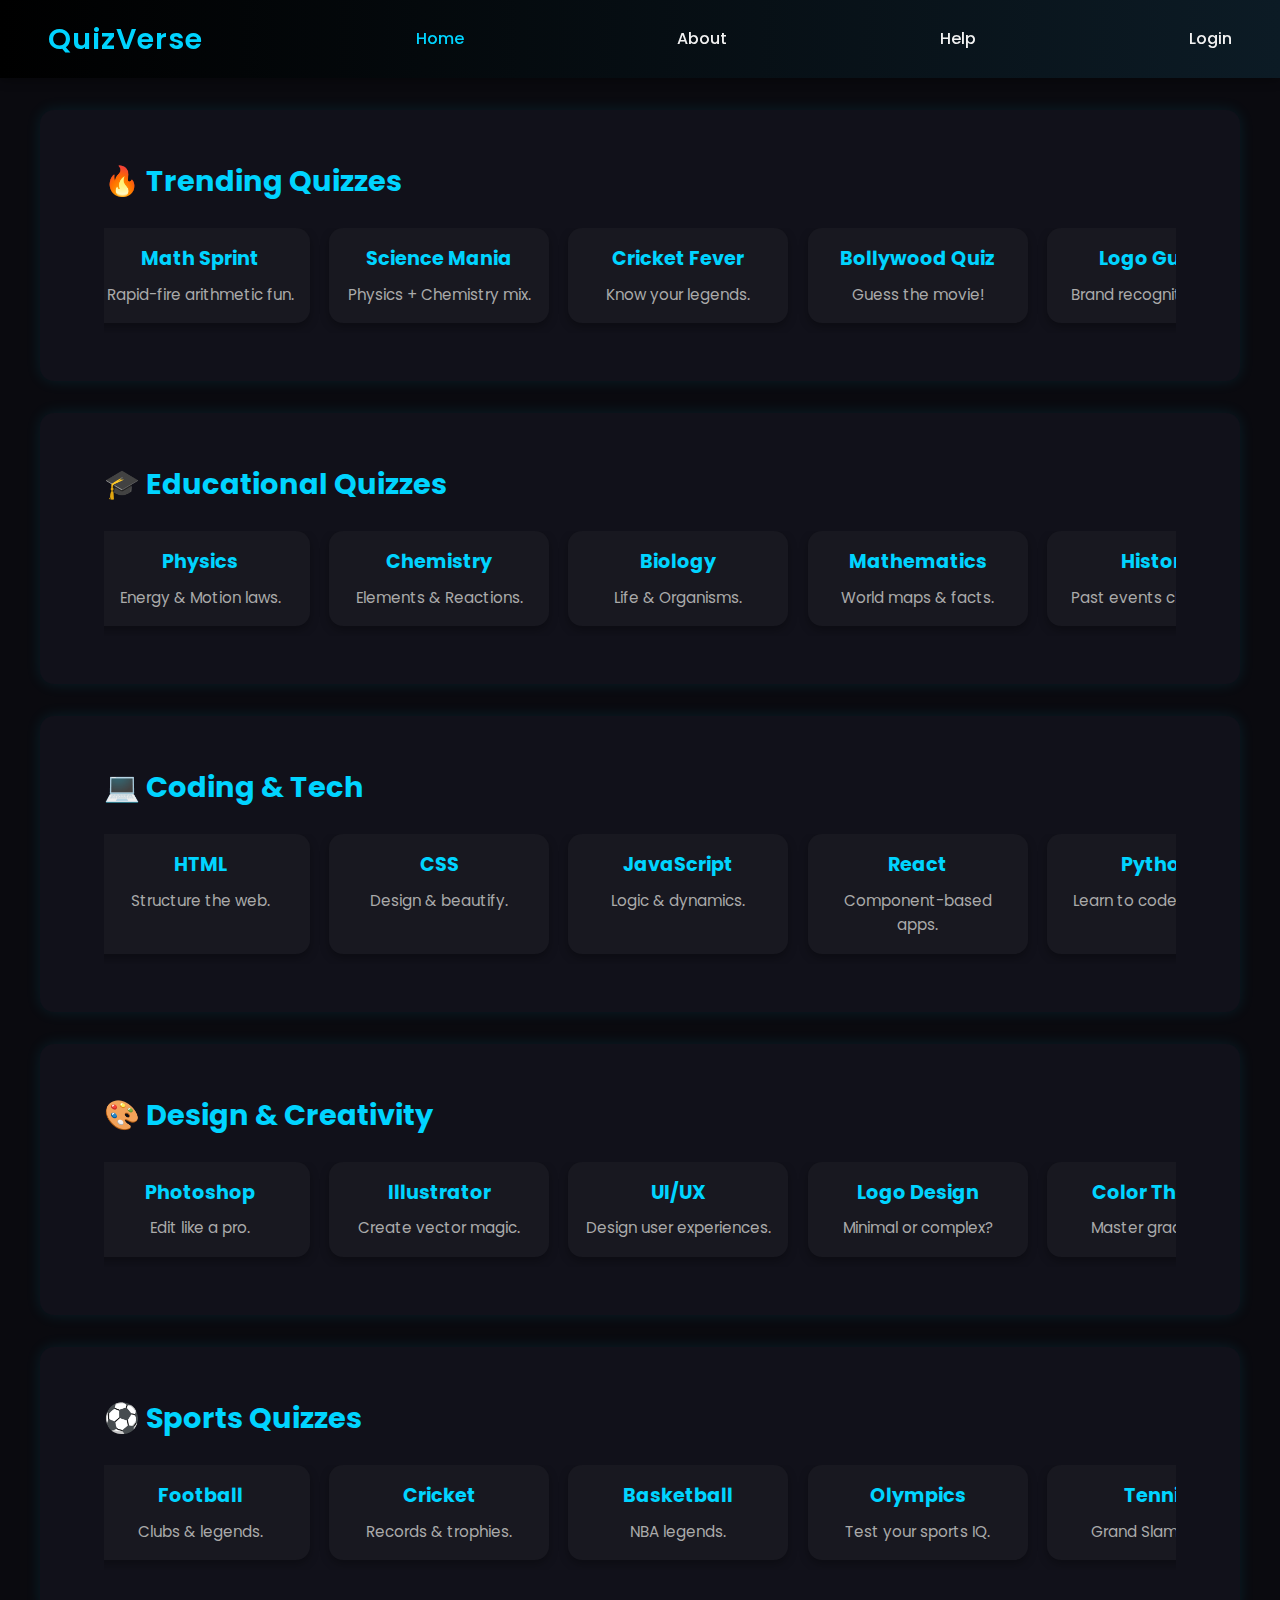
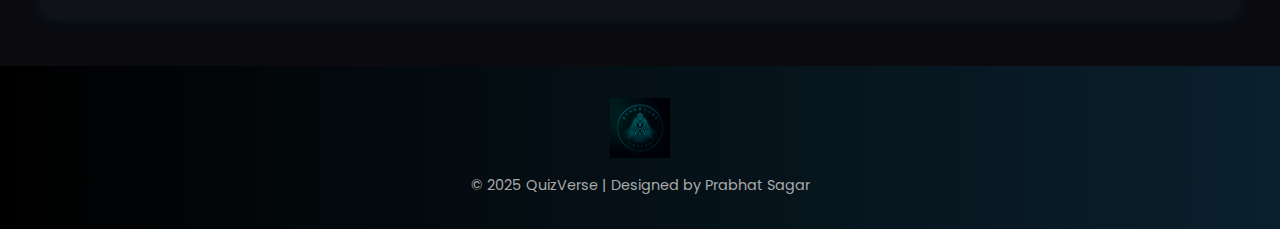
<file: index.html>
<!DOCTYPE html>
<html lang="en">

<head>
    <meta charset="UTF-8">
    <meta name="viewport" content="width=device-width, initial-scale=1.0">
    <title>QuizVerse</title>
    <link rel="stylesheet" href="style.css">
</head>

<body>
    <nav>
        <h1>QuizVerse</h1>
        <li><a href="index.html" class="active">Home</a></li>
        <li><a href="about.html">About</a></li>
        <li><a href="help.html">Help</a></li>
        <li><a href="login.html">Login</a></li>
    </nav>

    <main>
        <!-- Section 1 -->
        <div id="quizContainer" style="display:none;"></div>
        <section>
            <h2>🔥 Trending Quizzes</h2>
            <div class="slider">
                <div class="quiz-card" data-quiz="Math Sprint">
                    <h3>Math Sprint</h3>
                    <p>Rapid-fire arithmetic fun.</p>
                </div>
                <div class="quiz-card" data-quiz="Science Mania">
                    <h3>Science Mania</h3>
                    <p>Physics + Chemistry mix.</p>
                </div>
                <div class="quiz-card" data-quiz="Cricket Fever">
                    <h3>Cricket Fever</h3>
                    <p>Know your legends.</p>
                </div>
                <div class="quiz-card" data-quiz="Bollywood Quiz">
                    <h3>Bollywood Quiz</h3>
                    <p>Guess the movie!</p>
                </div>
                <div class="quiz-card" data-quiz="Logo Guess">
                    <h3>Logo Guess</h3>
                    <p>Brand recognition test.</p>
                </div>
            </div>
        </section>

        <!-- Section 2 -->
        <section>
            <h2>🎓 Educational Quizzes</h2>
            <div class="slider">
                <div class="quiz-card" data-quiz="Physics">
                    <h3>Physics</h3>
                    <p>Energy & Motion laws.</p>
                </div>
                <div class="quiz-card" data-quiz="Chemistry">
                    <h3>Chemistry</h3>
                    <p>Elements & Reactions.</p>
                </div>
                <div class="quiz-card" data-quiz="Biology">
                    <h3>Biology</h3>
                    <p>Life & Organisms.</p>
                </div>
                <div class="quiz-card" data-quiz="Mathematics">
                    <h3>Mathematics</h3>
                    <p>World maps & facts.</p>
                </div>
                <div class="quiz-card" data-quiz="History">
                    <h3>History</h3>
                    <p>Past events challenge.</p>
                </div>
            </div>
        </section>

        <!-- Section 3 -->
        <section>
            <h2>💻 Coding & Tech</h2>
            <div class="slider">
                <div class="quiz-card" data-quiz="HTML">
                    <h3>HTML</h3>
                    <p>Structure the web.</p>
                </div>
                <div class="quiz-card" data-quiz="CSS">
                    <h3>CSS</h3>
                    <p>Design & beautify.</p>
                </div>
                <div class="quiz-card" data-quiz="JavaScript">
                    <h3>JavaScript</h3>
                    <p>Logic & dynamics.</p>
                </div>
                <div class="quiz-card" data-quiz="React">
                    <h3>React</h3>
                    <p>Component-based apps.</p>
                </div>
                <div class="quiz-card" data-quiz="Python">
                    <h3>Python</h3>
                    <p>Learn to code smartly.</p>
                </div>
            </div>
        </section>

        <!-- Section 4 -->
        <section>
            <h2>🎨 Design & Creativity</h2>
            <div class="slider">
                <div class="quiz-card" data-quiz="Photoshop">
                    <h3>Photoshop</h3>
                    <p>Edit like a pro.</p>
                </div>
                <div class="quiz-card" data-quiz="Illustrator">
                    <h3>Illustrator</h3>
                    <p>Create vector magic.</p>
                </div>
                <div class="quiz-card" data-quiz="UI/UX">
                    <h3>UI/UX</h3>
                    <p>Design user experiences.</p>
                </div>
                <div class="quiz-card" data-quiz="Logo Design">
                    <h3>Logo Design</h3>
                    <p>Minimal or complex?</p>
                </div>
                <div class="quiz-card" data-quiz="Color Theory">
                    <h3>Color Theory</h3>
                    <p>Master gradients!</p>
                </div>
            </div>
        </section>

        <!-- Section 5 -->
        <section>
            <h2>⚽ Sports Quizzes</h2>
            <div class="slider">
                <div class="quiz-card" data-quiz="Football">
                    <h3>Football</h3>
                    <p>Clubs & legends.</p>
                </div>
                <div class="quiz-card" data-quiz="Cricket">
                    <h3>Cricket</h3>
                    <p>Records & trophies.</p>
                </div>
                <div class="quiz-card" data-quiz="Basketball">
                    <h3>Basketball</h3>
                    <p>NBA legends.</p>
                </div>
                <div class="quiz-card" data-quiz="Olympics">
                    <h3>Olympics</h3>
                    <p>Test your sports IQ.</p>
                </div>
                <div class="quiz-card" data-quiz="Tennis">
                    <h3>Tennis</h3>
                    <p>Grand Slams quiz.</p>
                </div>
            </div>
    </main>

    <footer>
        <img src="Assest/ChatGPT Image Apr 13, 2025, 11_47_28 PM.png" alt="QuizVerse Logo">
        <p>© 2025 QuizVerse | Designed by Prabhat Sagar</p>
    </footer>


    <script>


        const sliders = document.querySelectorAll('.slider');

        sliders.forEach(slider => {
            let scrollAmount = 0;
            let direction = 1;

            function autoSlide() {
                if (!slider) return;

                scrollAmount += direction * 1.2;

                // Reverse direction smoothly
                if (scrollAmount >= slider.scrollWidth - slider.clientWidth) {
                    direction = -1;
                } else if (scrollAmount <= 0) {
                    direction = 1;
                }

                slider.scrollTo({
                    left: scrollAmount,
                    behavior: 'smooth'
                });
            }
            setInterval(autoSlide, 55);
        });



        const quizCards = document.querySelectorAll(".quiz-card");

        quizCards.forEach(card => {
            card.addEventListener("click", () => {
                const quiz = card.dataset.quiz;
                localStorage.setItem("selectedQuiz", quiz);
                window.location.href = "quiz.html";
            });
        });



    </script>
</body>

</html>
</file>
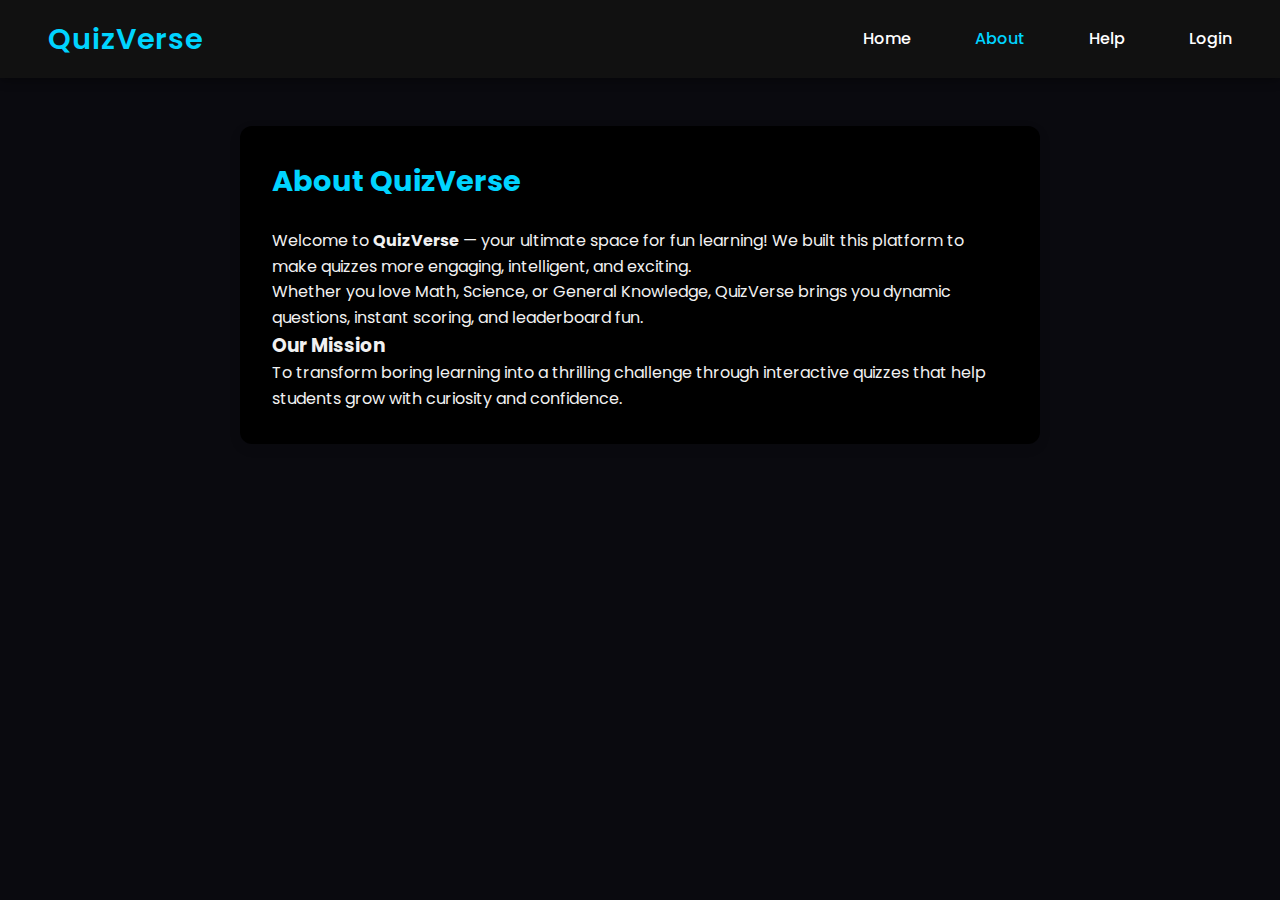
<file: about.html>
<!DOCTYPE html>
<html lang="en">

<head>
  <meta charset="UTF-8">
  <meta name="viewport" content="width=device-width, initial-scale=1.0">
  <title>About | QuizVerse</title>
  <link rel="stylesheet" href="style.css">
</head>

<style>
  nav {
    display: flex;
    justify-content: space-between;
    align-items: center;
    padding: 1rem 3rem;
    background: #111;
    color: white;
  }

  nav ul {
    display: flex;
    gap: 2rem;
    list-style: none;
  }

  nav a {
    color: white;
    text-decoration: none;
    transition: 0.3s;
  }

  nav a:hover,
  nav a.active {
    color: #00d4ff;
  }

  .content {
    max-width: 800px;
    margin: 3rem auto;
    padding: 2rem;
    background: #000000;
    border-radius: 12px;
    box-shadow: 0 4px 12px rgba(0, 0, 0, 0.1);
  }

  .login-form {
    display: flex;
    flex-direction: column;
    gap: 1rem;
  }

  .login-form input {
    padding: 0.8rem;
    border: 1px solid #ccc;
    border-radius: 8px;
  }

  .login-form button {
    background: #00d4ff;
    color: white;
    border: none;
    padding: 0.8rem;
    border-radius: 8px;
    cursor: pointer;
    transition: 0.3s;
  }

  .login-form button:hover {
    background: #0099cc;
  }
</style>

<body>
  <nav>
    <h1>QuizVerse</h1>
    <ul>
      <li><a href="index.html">Home</a></li>
      <li><a href="about.html"class="active">About</a></li>
      <li><a href="help.html">Help</a></li>
      <li><a href="login.html">Login</a></li>
    </ul>
  </nav>

  <section class="content">
    <h2>About QuizVerse</h2>
    <p>
      Welcome to <strong>QuizVerse</strong> — your ultimate space for fun learning!
      We built this platform to make quizzes more engaging, intelligent, and exciting.
    </p>
    <p>
      Whether you love Math, Science, or General Knowledge, QuizVerse brings you dynamic questions, instant scoring, and
      leaderboard fun.
    </p>
    <div class="mission">
      <h3>Our Mission</h3>
      <p>To transform boring learning into a thrilling challenge through interactive quizzes that help students grow
        with curiosity and confidence.</p>
    </div>
  </section>
</body>

</html>
</file>
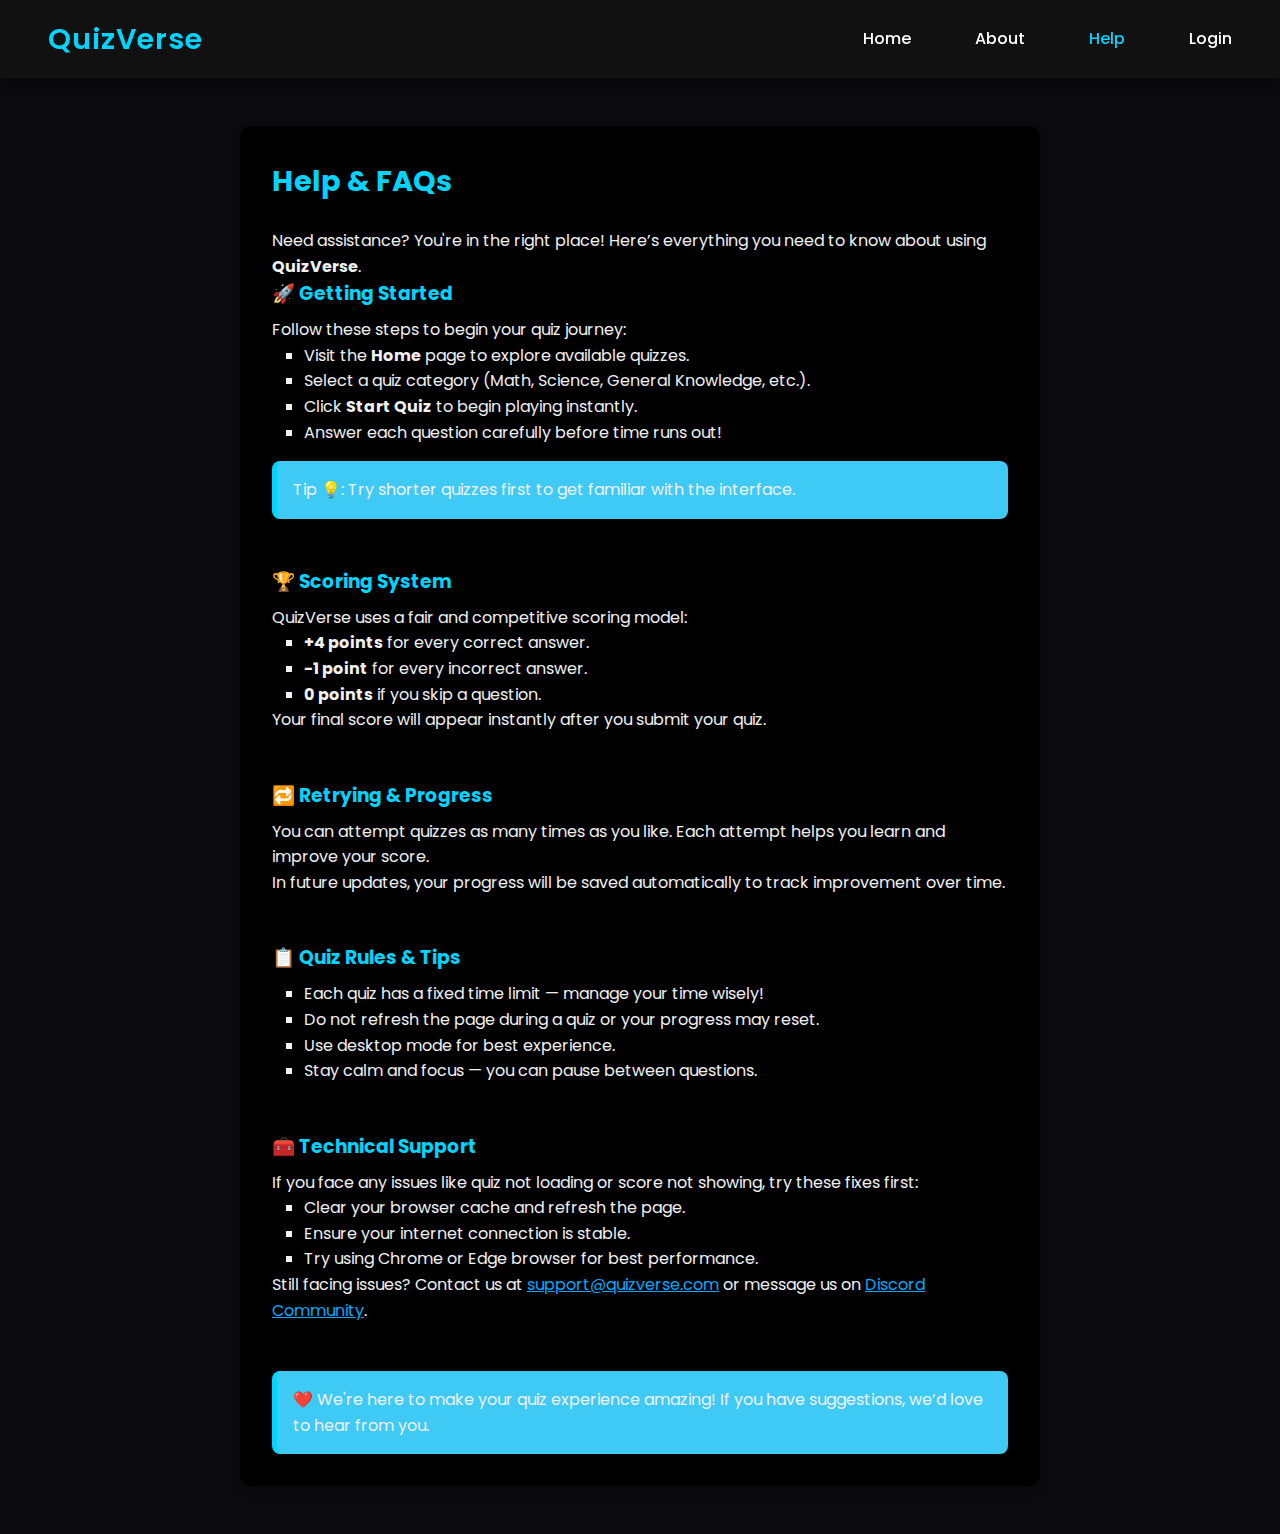
<file: help.html>
<!DOCTYPE html>
<html lang="en">
<head>
  <meta charset="UTF-8">
  <meta name="viewport" content="width=device-width, initial-scale=1.0">
  <title>Help | QuizVerse</title>
  <link rel="stylesheet" href="style.css">
  <style>

        nav {
  display: flex;
  justify-content: space-between;
  align-items: center;
  padding: 1rem 3rem;
  background: #111;
  color: white;
}

nav ul {
  display: flex;
  gap: 2rem;
  list-style: none;
}

nav a {
  color: white;
  text-decoration: none;
  transition: 0.3s;
}

nav a:hover, nav a.active {
  color: #00d4ff;
}

.content {
  max-width: 800px;
  margin: 3rem auto;
  padding: 2rem;
  background: #000000;
  border-radius: 12px;
  box-shadow: 0 4px 12px rgba(0,0,0,0.1);
}

.login-form {
  display: flex;
  flex-direction: column;
  gap: 1rem;
}

.login-form input {
  padding: 0.8rem;
  border: 1px solid #ccc;
  border-radius: 8px;
}

.login-form button {
  background: #00d4ff;
  color: white;
  border: none;
  padding: 0.8rem;
  border-radius: 8px;
  cursor: pointer;
  transition: 0.3s;
}

.login-form button:hover {
  background: #0099cc;
}


    .faq-section {
      margin-bottom: 3rem;
    }
    .faq-section h3 {
      margin-bottom: 0.5rem;
      color: #00d4ff;
    }
    .faq-section ul {
      list-style: square;
      margin-left: 2rem;
    }
    .highlight {
      background: #3ecaf5;
      padding: 1rem;
      border-radius: 8px;
      margin-top: 1rem;
      border-left: 5px solid #00d4ff;
    }
    a {
      color: #00aaff;
    }
  </style>
</head>
<body>
  <nav>
    <h1>QuizVerse</h1>
    <ul>
      <li><a href="index.html">Home</a></li>
      <li><a href="about.html">About</a></li>
      <li><a href="help.html" class="active">Help</a></li>
      <li><a href="login.html">Login</a></li>
    </ul>
  </nav>

  <section class="content">
    <h2>Help & FAQs</h2>
    <p>Need assistance? You're in the right place! Here’s everything you need to know about using <strong>QuizVerse</strong>.</p>

    <!-- Getting Started -->
    <div class="faq-section">
      <h3>🚀 Getting Started</h3>
      <p>Follow these steps to begin your quiz journey:</p>
      <ul>
        <li>Visit the <strong>Home</strong> page to explore available quizzes.</li>
        <li>Select a quiz category (Math, Science, General Knowledge, etc.).</li>
        <li>Click <strong>Start Quiz</strong> to begin playing instantly.</li>
        <li>Answer each question carefully before time runs out!</li>
      </ul>
      <div class="highlight">
        Tip 💡: Try shorter quizzes first to get familiar with the interface.
      </div>
    </div>

    <!-- Scoring Rules -->
    <div class="faq-section">
      <h3>🏆 Scoring System</h3>
      <p>QuizVerse uses a fair and competitive scoring model:</p>
      <ul>
        <li><strong>+4 points</strong> for every correct answer.</li>
        <li><strong>-1 point</strong> for every incorrect answer.</li>
        <li><strong>0 points</strong> if you skip a question.</li>
      </ul>
      <p>Your final score will appear instantly after you submit your quiz.</p>
    </div>

    <!-- Retry & Progress -->
    <div class="faq-section">
      <h3>🔁 Retrying & Progress</h3>
      <p>You can attempt quizzes as many times as you like. Each attempt helps you learn and improve your score.</p>
      <p>In future updates, your progress will be saved automatically to track improvement over time.</p>
    </div>

    <!-- Rules & Tips -->
    <div class="faq-section">
      <h3>📋 Quiz Rules & Tips</h3>
      <ul>
        <li>Each quiz has a fixed time limit — manage your time wisely!</li>
        <li>Do not refresh the page during a quiz or your progress may reset.</li>
        <li>Use desktop mode for best experience.</li>
        <li>Stay calm and focus — you can pause between questions.</li>
      </ul>
    </div>

    <!-- Technical Support -->
    <div class="faq-section">
      <h3>🧰 Technical Support</h3>
      <p>If you face any issues like quiz not loading or score not showing, try these fixes first:</p>
      <ul>
        <li>Clear your browser cache and refresh the page.</li>
        <li>Ensure your internet connection is stable.</li>
        <li>Try using Chrome or Edge browser for best performance.</li>
      </ul>
      <p>Still facing issues? Contact us at  
        <a href="mailto:support@quizverse.com">support@quizverse.com</a>  
        or message us on <a href="#">Discord Community</a>.
      </p>
    </div>

    <div class="highlight">
      ❤️ We're here to make your quiz experience amazing!  
      If you have suggestions, we’d love to hear from you.
    </div>
  </section>
</body>
</html>
</file>
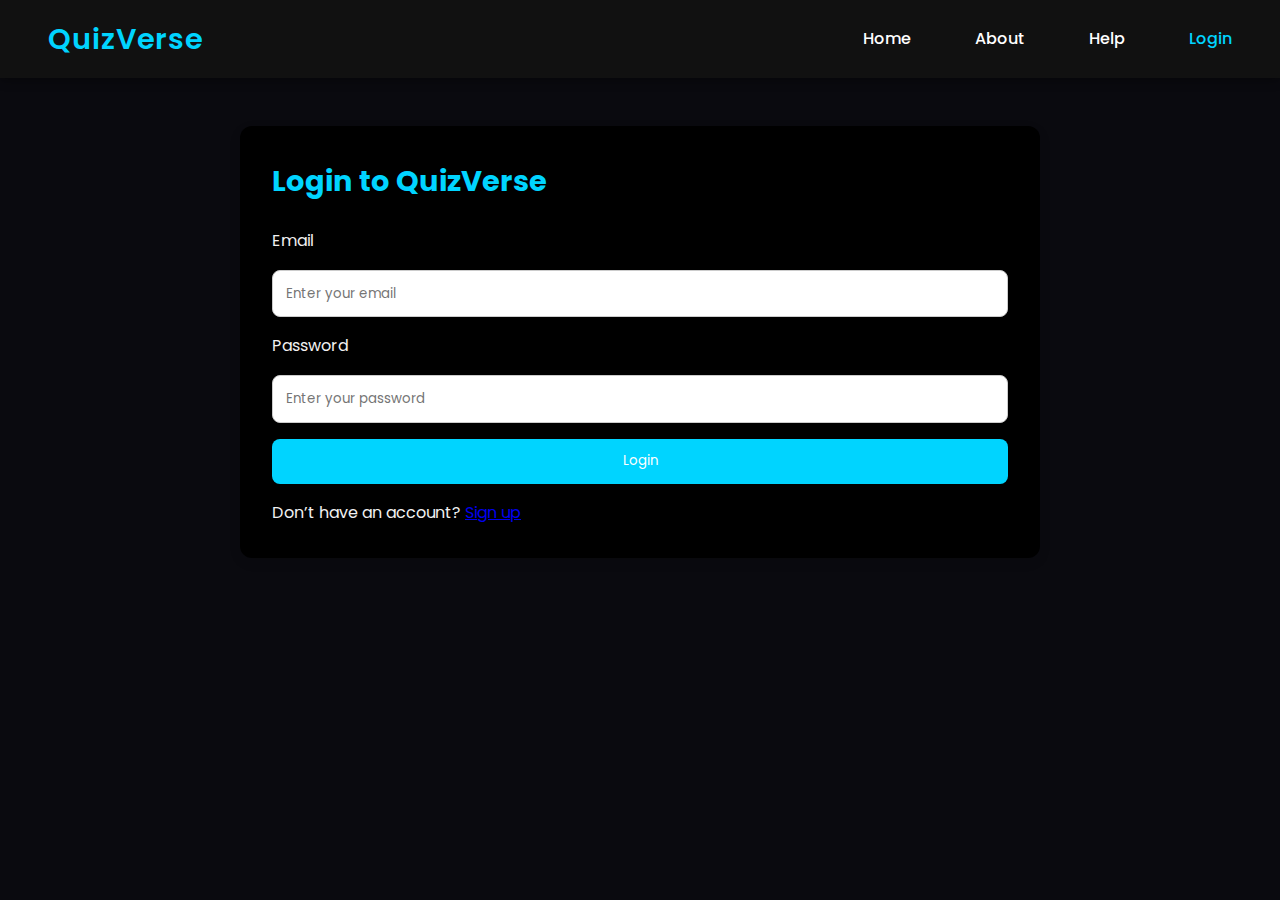
<file: login.html>
<!DOCTYPE html>
<html lang="en">
<head>
  <meta charset="UTF-8">
  <meta name="viewport" content="width=device-width, initial-scale=1.0">
  <title>Login | QuizVerse</title>
  <link rel="stylesheet" href="style.css">
</head>
<style>
    nav {
  display: flex;
  justify-content: space-between;
  align-items: center;
  padding: 1rem 3rem;
  background: #111;
  color: white;
}

nav ul {
  display: flex;
  gap: 2rem;
  list-style: none;
}

nav a {
  color: white;
  text-decoration: none;
  transition: 0.3s;
}

nav a:hover, nav a.active {
  color: #00d4ff;
}

.content {
  max-width: 800px;
  margin: 3rem auto;
  padding: 2rem;
  background: #000000;
  border-radius: 12px;
  box-shadow: 0 4px 12px rgba(0,0,0,0.1);
}

.login-form {
  display: flex;
  flex-direction: column;
  gap: 1rem;
}

.login-form input {
  padding: 0.8rem;
  border: 1px solid #ccc;
  border-radius: 8px;
}

.login-form button {
  background: #00d4ff;
  color: white;
  border: none;
  padding: 0.8rem;
  border-radius: 8px;
  cursor: pointer;
  transition: 0.3s;
}

.login-form button:hover {
  background: #0099cc;
}

</style>
<body>
  <nav>
    <h1>QuizVerse</h1>
    <ul>
      <li><a href="index.html">Home</a></li>
      <li><a href="about.html">About</a></li>
      <li><a href="help.html">Help</a></li>
      <li><a href="login.html" class="active">Login</a></li>
    </ul>
  </nav>

  <section class="content login-page">
    <h2>Login to QuizVerse</h2>
    <form class="login-form">
      <label>Email</label>
      <input type="email" placeholder="Enter your email" required>

      <label>Password</label>
      <input type="password" placeholder="Enter your password" required>

      <button type="submit">Login</button>
      <p class="signup-link">Don’t have an account? <a href="#">Sign up</a></p>
    </form>
  </section>
</body>
</html>
</file>
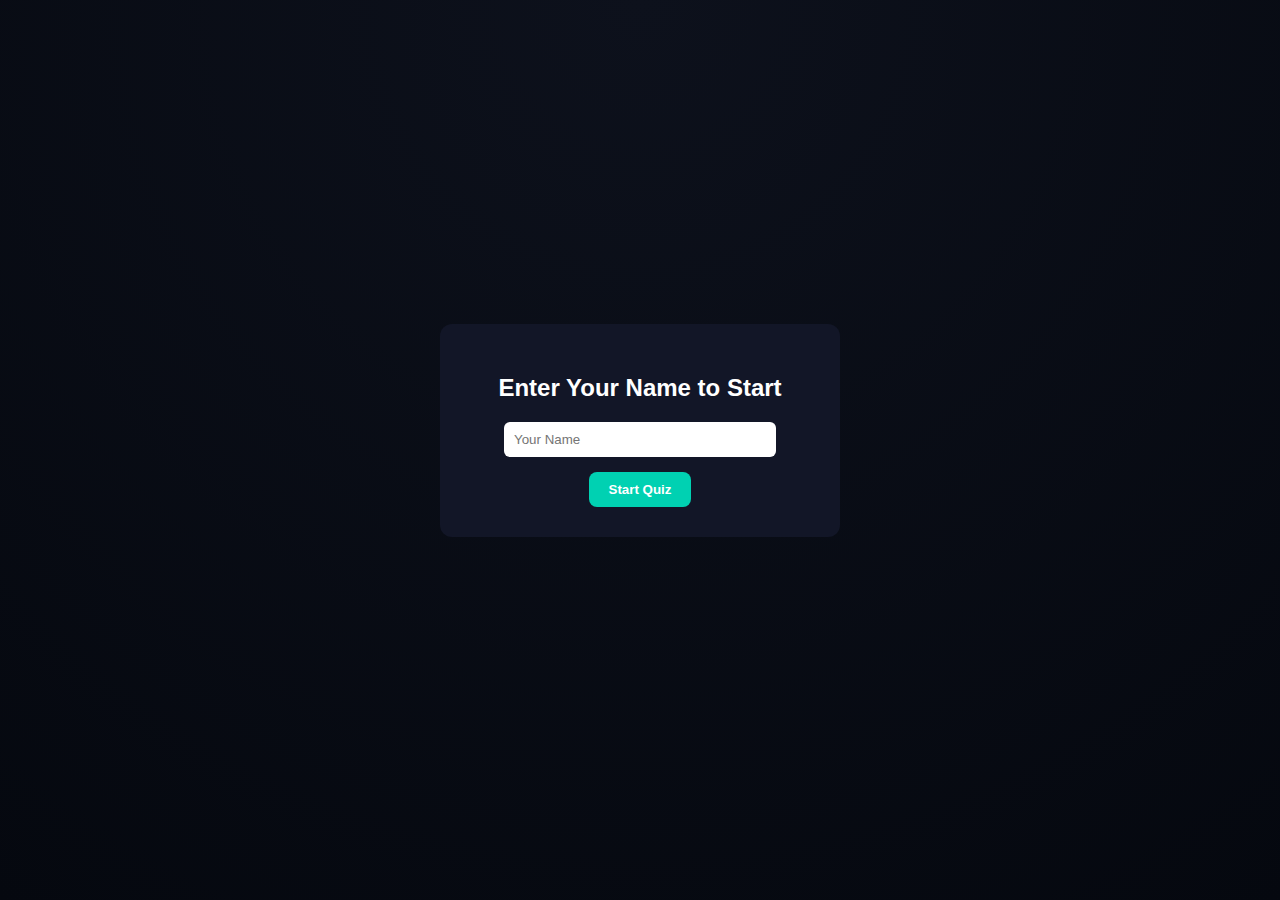
<file: quiz.html>
<!DOCTYPE html>
<html lang="en">
<head>
  <meta charset="UTF-8" />
  <meta name="viewport" content="width=device-width, initial-scale=1.0">
  <title>Play Quiz - QuizVerse</title>
  <style>
    * {
      box-sizing: border-box;
    }
    body {
      font-family: 'Poppins', sans-serif;
      background: radial-gradient(circle at top, #0d111c, #05080f);
      color: #fff;
      text-align: center;
      margin: 0;
      padding: 0;
      min-height: 100vh;
      display: flex;
      flex-direction: column;
      justify-content: center;
    }

    h1 {
      color: #00d1b2;
      margin-top: 20px;
    }

    .quiz-box {
      background: #121627;
      width: 90%;
      max-width: 600px;
      margin: 30px auto;
      border-radius: 15px;
      box-shadow: 0 0 25px rgba(0,0,0,0.5);
      padding: 30px;
      animation: fadeIn 0.5s ease;
    }

    @keyframes fadeIn {
      from {opacity: 0; transform: scale(0.9);}
      to {opacity: 1; transform: scale(1);}
    }

    .options button {
      display: block;
      width: 100%;
      background: #1e2436;
      color: white;
      border: none;
      padding: 12px;
      margin: 10px 0;
      border-radius: 8px;
      cursor: pointer;
      font-size: 16px;
      transition: 0.3s;
    }
    .options button:hover {
      background: #00d1b2;
      transform: scale(1.03);
    }
    .correct {
      background: #00d18c !important;
      animation: blinkCorrect 0.4s ease;
    }
    .wrong {
      background: #e74c3c !important;
      animation: blinkWrong 0.4s ease;
    }

    @keyframes blinkCorrect {
      0% {transform: scale(1);}
      50% {transform: scale(1.1);}
      100% {transform: scale(1);}
    }
    @keyframes blinkWrong {
      0% {transform: scale(1);}
      50% {transform: scale(0.9);}
      100% {transform: scale(1);}
    }

    .btn-next {
      background: #00d1b2;
      color: white;
      border: none;
      padding: 12px 25px;
      border-radius: 8px;
      margin-top: 15px;
      cursor: pointer;
      font-weight: 600;
    }

    .result {
      font-size: 1.5rem;
      color: #00d1b2;
      animation: fadeIn 0.6s ease;
    }

    .start-screen {
      background: #121627;
      width: 90%;
      max-width: 400px;
      margin: auto;
      border-radius: 12px;
      padding: 30px;
      text-align: center;
    }

    input {
      padding: 10px;
      width: 80%;
      border-radius: 6px;
      border: none;
      outline: none;
      margin-bottom: 15px;
    }

    button.start-btn {
      background: #00d1b2;
      border: none;
      padding: 10px 20px;
      border-radius: 8px;
      color: #fff;
      font-weight: 600;
      cursor: pointer;
    }
  </style>
</head>
<body>

  <div class="start-screen" id="startScreen">
    <h2>Enter Your Name to Start</h2>
    <input type="text" id="userName" placeholder="Your Name">
    <br>
    <button class="start-btn" onclick="startQuiz()">Start Quiz</button>
  </div>

  <div class="quiz-box" id="quizBox" style="display:none;">
    <h1 id="quizTitle"></h1>
    <p id="question"></p>
    <div class="options" id="options"></div>
    <button class="btn-next" id="nextBtn" style="display:none;" onclick="nextQuestion()">Next</button>
  </div>

  <h2 class="result" id="result"></h2>

  <script>
    const quizTitle = document.getElementById("quizTitle");
    const questionEl = document.getElementById("question");
    const optionsEl = document.getElementById("options");
    const nextBtn = document.getElementById("nextBtn");
    const resultEl = document.getElementById("result");
    const quizBox = document.getElementById("quizBox");
    const startScreen = document.getElementById("startScreen");
    let username = "";
    let current = 0;
    let score = 0;


    const questions = [
      {q: "Which planet is known as the Red Planet?", options: ["Earth", "Mars", "Jupiter", "Venus"], ans: 1},
      {q: "Who discovered gravity?", options: ["Newton", "Einstein", "Tesla", "Galileo"], ans: 0},
      {q: "What is H₂O commonly known as?", options: ["Hydrogen", "Oxygen", "Water", "Steam"], ans: 2},
      {q: "Speed of light is approximately?", options: ["3×10⁸ m/s", "1×10⁸ m/s", "3×10⁶ m/s", "5×10⁵ m/s"], ans: 0},
      {q: "Which gas do plants release during photosynthesis?", options: ["CO₂", "O₂", "N₂", "H₂"], ans: 1},
      {q: "Who invented the telephone?", options: ["Edison", "Alexander Graham Bell", "Tesla", "Faraday"], ans: 1},
      {q: "Which number is a prime?", options: ["4", "9", "11", "15"], ans: 2},
      {q: "Which is the largest ocean?", options: ["Indian", "Arctic", "Atlantic", "Pacific"], ans: 3},
      {q: "Which element has the symbol ‘Fe’?", options: ["Fluorine", "Iron", "Fermium", "Francium"], ans: 1},
      {q: "Who is known as the Father of Computers?", options: ["Alan Turing", "Charles Babbage", "Bill Gates", "Steve Jobs"], ans: 1}
    ];

    function startQuiz() {
      const nameInput = document.getElementById("userName").value.trim();
      if (nameInput === "") return alert("Please enter your name!");
      username = nameInput;
      startScreen.style.display = "none";
      quizBox.style.display = "block";
      quizTitle.textContent = `${username}, Best of Luck! 🍀`;
      loadQuestion();
    }

    function loadQuestion() {
      nextBtn.style.display = "none";
      const q = questions[current];
      questionEl.textContent = `${current + 1}. ${q.q}`;
      optionsEl.innerHTML = "";
      q.options.forEach((opt, i) => {
        const btn = document.createElement("button");
        btn.textContent = opt;
        btn.onclick = () => checkAnswer(btn, i);
        optionsEl.appendChild(btn);
      });
    }

    function checkAnswer(button, i) {
      const q = questions[current];
      const allBtns = optionsEl.querySelectorAll("button");
      allBtns.forEach(b => b.disabled = true);

      if (i === q.ans) {
        button.classList.add("correct");
        score += 5;
      } else {
        button.classList.add("wrong");
        allBtns[q.ans].classList.add("correct");
      }

      setTimeout(() => {
        nextBtn.style.display = "inline-block";
      }, 600);
    }

    function nextQuestion() {
      current++;
      if (current < questions.length) {
        loadQuestion();
      } else {
        showResult();
      }
    }

    function showResult() {
      quizBox.style.display = "none";
      const total = questions.length * 5;
      resultEl.innerHTML = `🎉 Congratulations, <b>${username}</b>!<br>
      You scored <b>${score}</b> out of <b>${total}</b> marks.`;
    }
  </script>
</body>
</html>
</file>
<file: style.css>
/* ---------- Global ---------- */
@import url('https://fonts.googleapis.com/css2?family=Poppins:wght@400;500;600&display=swap');

:root {
  --bg-dark: #0a0a0f;
  --bg-light: #11111a;
  --accent: #00d4ff;
  --text-light: #f1f1f1;
  --text-muted: #aaa;
}

* {
  margin: 0;
  padding: 0;
  box-sizing: border-box;
  font-family: "Poppins", sans-serif;
}

body {
  background: var(--bg-dark);
  color: var(--text-light);
  line-height: 1.6;
  overflow-x: hidden;
}

/* ---------- Navbar ---------- */
nav {
  display: flex;
  align-items: center;
  justify-content: space-between;
  padding: 1rem 3rem;
  background: linear-gradient(90deg, #000000, #0c1b25);
  box-shadow: 0 2px 10px rgba(0,0,0,0.4);
  position: sticky;
  top: 0;
  z-index: 999;
}

nav h1 {
  color: var(--accent);
  font-size: 1.8rem;
  font-weight: 600;
  letter-spacing: 1px;
}

nav li {
  display: inline-block;
  margin-left: 2rem;
}

nav a {
  color: var(--text-light);
  text-decoration: none;
  font-weight: 500;
  transition: 0.3s;
}

nav a:hover,
nav a.active {
  color: var(--accent);
}

/* ---------- Sections ---------- */
main section {
  padding: 3rem 5%;
  background: var(--bg-light);
  margin: 2rem auto;
  border-radius: 14px;
  box-shadow: 0 0 15px rgba(0, 212, 255, 0.1);
  transition: 0.4s ease;
  max-width: 1200px;
}

main section:hover {
  box-shadow: 0 0 25px rgba(0, 212, 255, 0.3);
}

section h2 {
  margin-bottom: 1.5rem;
  font-size: 1.8rem;
  color: var(--accent);
}

/* ---------- Sliders ---------- */
.slider {
  display: flex;
  overflow-x: auto;
  gap: 1.2rem;
  scroll-behavior: smooth;
  padding-bottom: 10px;
}

.slider::-webkit-scrollbar {
  height: 6px;
}

.slider::-webkit-scrollbar-thumb {
  background: var(--accent);
  border-radius: 10px;
}

/* ---------- Quiz Cards ---------- */
.quiz-card {
  background: #181820;
  flex: 0 0 220px;
  border-radius: 14px;
  padding: 1rem;
  text-align: center;
  color: var(--text-light);
  box-shadow: 0 4px 10px rgba(0,0,0,0.3);
  transition: transform 0.3s, box-shadow 0.3s;
}

.quiz-card:hover {
  transform: translateY(8px) scale(1.03);
  box-shadow: 0 6px 20px rgba(0, 212, 255, 0.4);
}

.quiz-card h3 {
  font-size: 1.2rem;
  margin-bottom: 0.5rem;
  color: var(--accent);
}

.quiz-card p {
  font-size: 0.95rem;
  color: var(--text-muted);
}

/* ---------- Footer ---------- */
footer {
  text-align: center;
  padding: 2rem 1rem;
  margin-top: 3rem;
  background: linear-gradient(90deg, #000000, #0a202d);
  color: var(--text-muted);
}

footer img {
  width: 60px;
  display: block;
  margin: 0 auto 1rem;
}

footer p {
  font-size: 0.9rem;
}

/* ---------- Responsive ---------- */
@media (max-width: 1024px) {
  nav {
    padding: 1rem 2rem;
  }
  section h2 {
    font-size: 1.5rem;
  }
}

@media (max-width: 768px) {
  nav {
    flex-direction: column;
    gap: 0.8rem;
    text-align: center;
  }

  nav li {
    margin: 0.5rem;
  }

  .quiz-card {
    flex: 0 0 180px;
  }

  main section {
    padding: 2rem;
  }
}

@media (max-width: 480px) {
  h1 {
    font-size: 1.4rem;
  }

  section h2 {
    font-size: 1.3rem;
  }

  .quiz-card {
    flex: 0 0 150px;
    padding: 0.8rem;
  }

  .quiz-card h3 {
    font-size: 1rem;
  }

  .quiz-card p {
    font-size: 0.85rem;
  }
}
</file>
